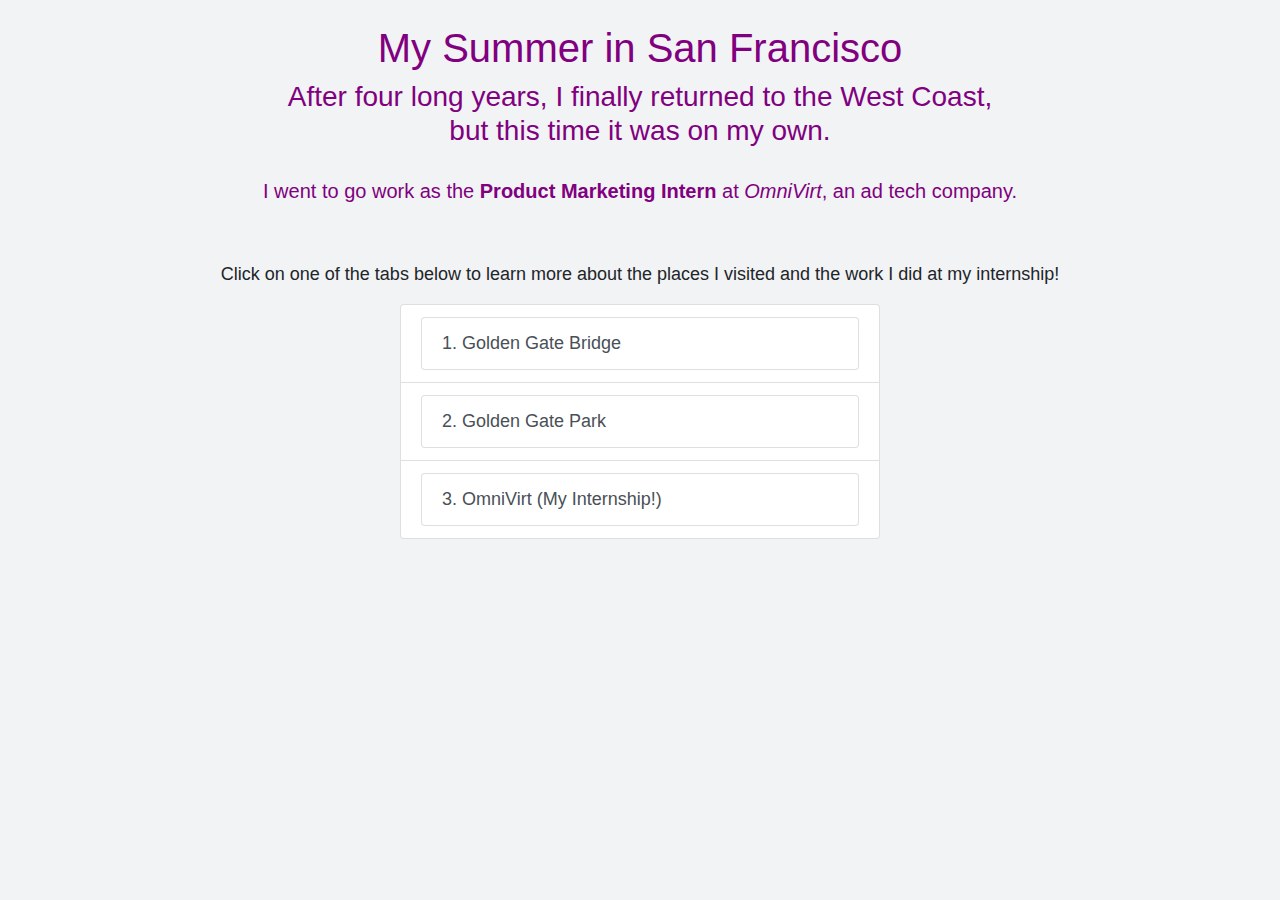
<file: index.html>
<!DOCTYPE html>
<html>
    <head>
        <link rel="stylesheet" href="https://stackpath.bootstrapcdn.com/bootstrap/4.3.1/css/bootstrap.min.css" integrity="sha384-ggOyR0iXCbMQv3Xipma34MD+dH/1fQ784/j6cY/iJTQUOhcWr7x9JvoRxT2MZw1T" crossorigin="anonymous">
        <link href="style.css" rel="stylesheet">
        <title>My Summer in San Francisco</title>
    </head>
    <body>
        <br>
        <header>
            <h1>
                My Summer in San Francisco
            </h1>
            <h3>
                After four long years, I finally returned to the West Coast, <br> but this time it was on my own.
            </h3>
            <br>
            <h5>
                I went to go work as the <b>Product Marketing Intern</b> at <i>OmniVirt</i>, an ad tech company.
            </h5>
        </header>
        <main>
          <p>
            Click on one of the tabs below to learn more about the places I visited and the work I did at my internship!
          </p>
          <ul class="list-group" id="locations">
            <li class="list-group-item">
              <a href="bridge.html" class="list-group-item list-group-item-action">
                1. Golden Gate Bridge</a>
            </li>
            <li class="list-group-item">
              <a href="park.html" class="list-group-item list-group-item-action">
                2. Golden Gate Park</a>
            </li>
            <li class="list-group-item">
              <a href="omnivirt.html" class="list-group-item list-group-item-action">
                3. OmniVirt (My Internship!)</a>
            </li>
          </ul>
        </main>
        <footer>
    </body>
</html>
</file>
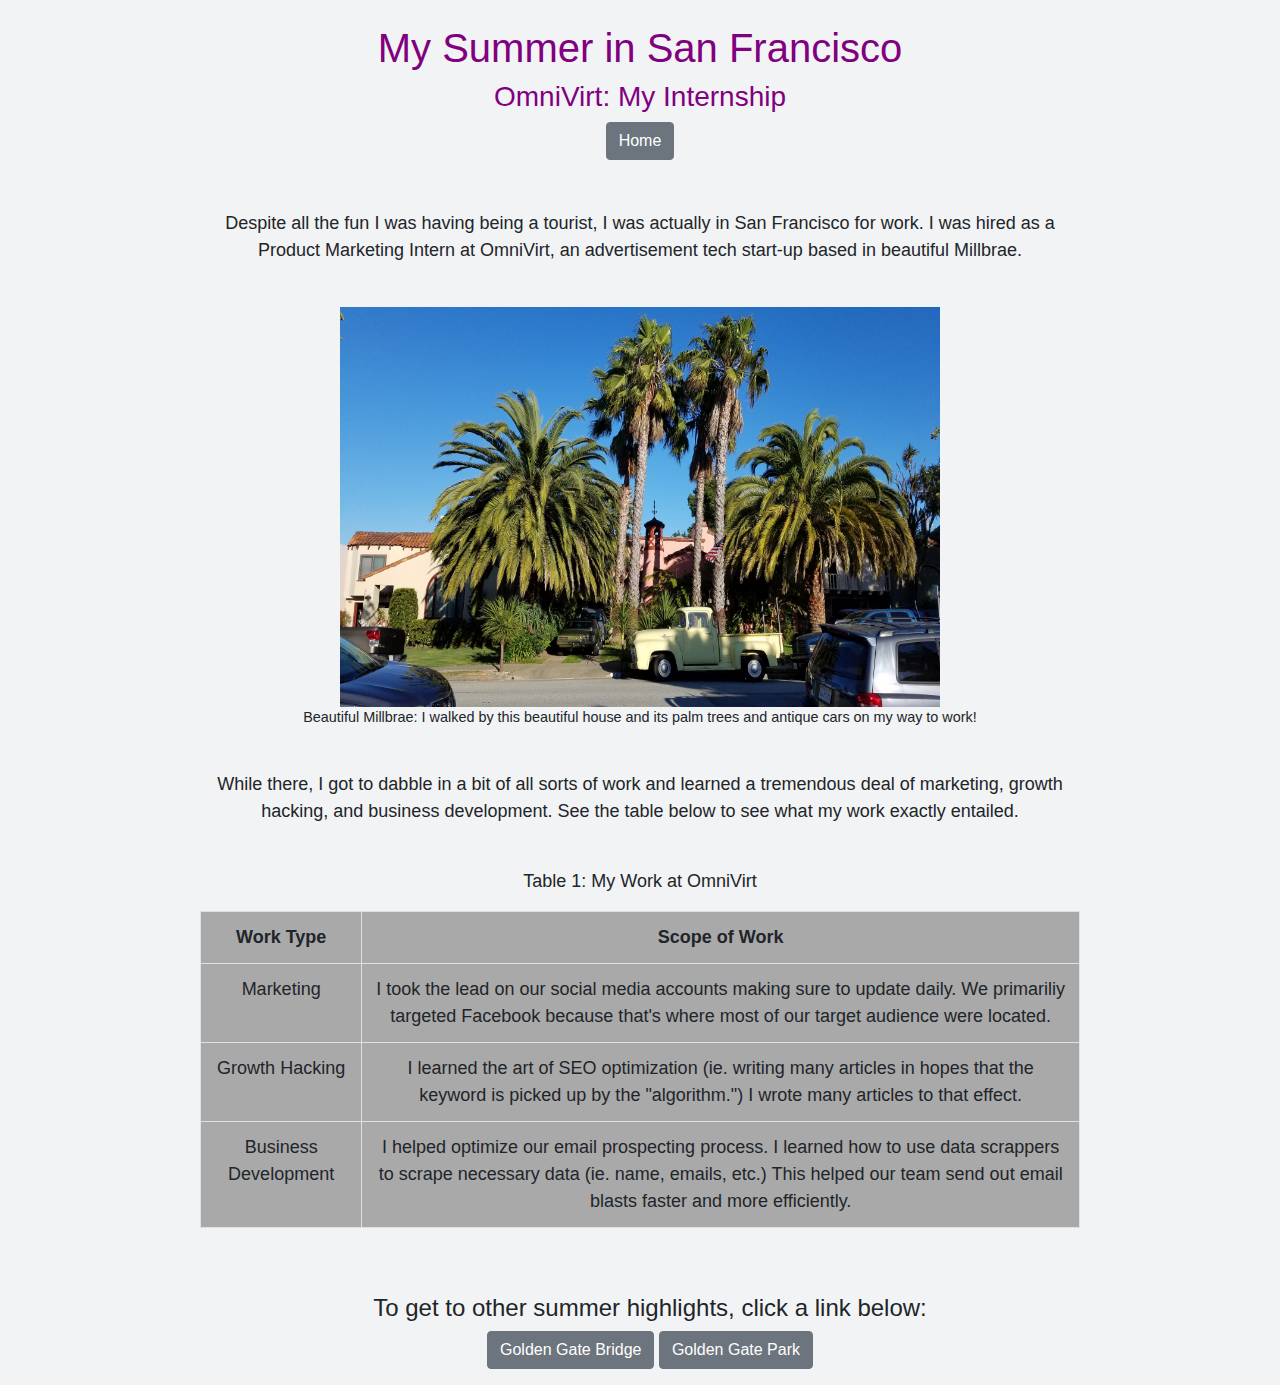
<file: omnivirt.html>
<!DOCTYPE html>
<html>
    <head>
        <link rel="stylesheet" href="https://stackpath.bootstrapcdn.com/bootstrap/4.3.1/css/bootstrap.min.css" integrity="sha384-ggOyR0iXCbMQv3Xipma34MD+dH/1fQ784/j6cY/iJTQUOhcWr7x9JvoRxT2MZw1T" crossorigin="anonymous">
        <link href="style.css" rel="stylesheet">
        <title>My Summer in San Francisco</title>
    </head>
    <body>
        <br>
        <header>
            <h1>
                My Summer in San Francisco
            </h1>
            <h3>
                OmniVirt: My Internship
            </h3>
            <a class="btn btn-secondary" href="index.html" role="button">Home</a>
        </header>
        <main>
          <p>
              Despite all the fun I was having being a tourist, I was actually in San Francisco for work.
              I was hired as a Product Marketing Intern at OmniVirt, an advertisement tech start-up based in beautiful Millbrae.
          </p>
          <br>
          <!--Millbrae Picture-->
          <img src="millbrae.jpg" alt="Golden Gate Bridge" width="600" height="400">
          <div class="small">
            <p>
                Beautiful Millbrae: I walked by this beautiful house and its palm trees and antique cars on my way to work!
            </p>
          </div>
          <br>
          <p>
              While there, I got to dabble in a bit of all sorts of work and learned a tremendous deal of marketing, growth hacking, and business development.
              See the table below to see what my work exactly entailed.
          </p>
          <br>
          <!--Table of my Work-->
          <p>
               Table 1: My Work at OmniVirt
          </p>
          <table class="table table-bordered">
              <tbody>
                <tr>
                  <th scope="col">Work Type</th>
                  <th scope="col">Scope of Work</th>
                </tr>
                <tr>
                  <td scope="row">Marketing</td>
                  <td>I took the lead on our social media accounts making sure to update daily.
                  We primariliy targeted Facebook because that's where most of our target audience were located.
                  </td>
                </tr>
                <tr>
                  <td scope="row">Growth Hacking</td>
                  <td>I learned the art of SEO optimization (ie. writing many articles in hopes that the keyword is picked up by the "algorithm.")
                    I wrote many articles to that effect.
                  </td>
                </tr>
                <tr>
                  <td scope="row">Business Development</td>
                  <td>I helped optimize our email prospecting process. I learned how to use data scrappers to scrape necessary data (ie. name, emails, etc.)
                    This helped our team send out email blasts faster and more efficiently.
                  </td>
                </tr>
              </tbody>
            </table>
        </main>
        <footer>
            <h4>
                To get to other summer highlights, click a link below:
            </h4>
            <p>
                <a class="btn btn-secondary" href="bridge.html" role="button">Golden Gate Bridge</a>
                <a class="btn btn-secondary" href="park.html" role="button">Golden Gate Park</a>
            </p>
        </footer>
    </body>
</html>
</file>
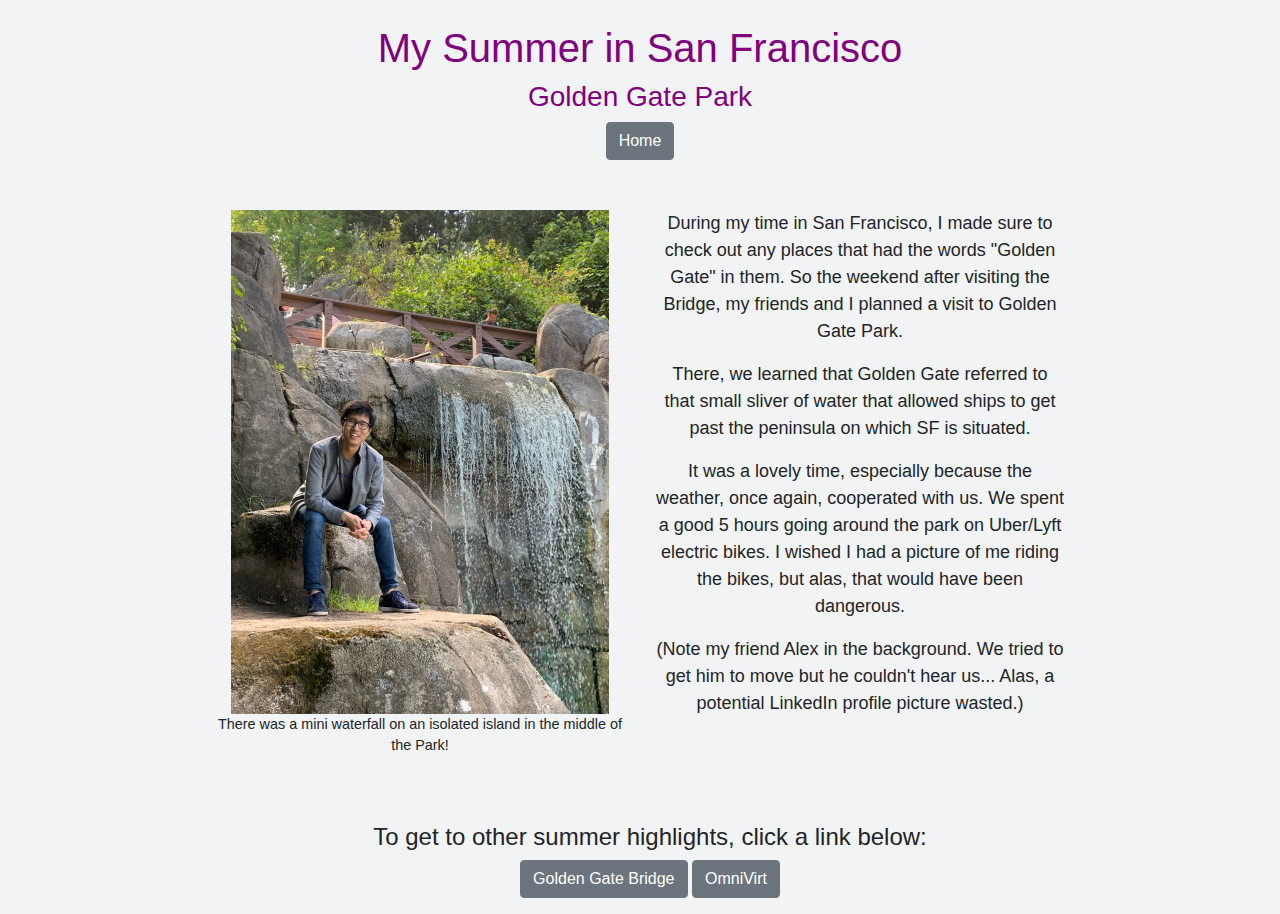
<file: park.html>
<!DOCTYPE html>
<html>
    <head>
        <link rel="stylesheet" href="https://stackpath.bootstrapcdn.com/bootstrap/4.3.1/css/bootstrap.min.css" integrity="sha384-ggOyR0iXCbMQv3Xipma34MD+dH/1fQ784/j6cY/iJTQUOhcWr7x9JvoRxT2MZw1T" crossorigin="anonymous">
        <link href="style.css" rel="stylesheet">
        <title>My Summer in San Francisco</title>
    </head>
    <body>
        <br>
        <header>
            <h1>
                My Summer in San Francisco
            </h1>
            <h3>
                Golden Gate Park
            </h3>
            <a class="btn btn-secondary" href="index.html" role="button">Home</a>
        </header>
        <main>
          <!-- Columns are always 50% wide, on mobile and desktop -->
          <div class="container">
            <div class="row">
              <div class="col-6">
                  <!--Picture-->
                  <img src="park.jpg" alt="Golden Gate Park" width="378" height="504">
                  <div class="small">
                      <p>
                          There was a mini waterfall on an isolated island in the middle of the Park!
                      </p>
                  </div>
              </div>
              <div class="col-6">
                  <p>
                      During my time in San Francisco, I made sure to check out any places that had the words "Golden Gate" in them.
                      So the weekend after visiting the Bridge, my friends and I planned a visit to Golden Gate Park.
                  </p>
                  <p>
                      There, we learned that Golden Gate referred to that small sliver of water that allowed ships to get past the peninsula on which SF is situated.
                  </p>
                  <p>
                    It was a lovely time, especially because the weather, once again, cooperated with us.
                    We spent a good 5 hours going around the park on Uber/Lyft electric bikes.
                    I wished I had a picture of me riding the bikes, but alas, that would have been dangerous.
                  </p>
                  <p>
                      (Note my friend Alex in the background.
                      We tried to get him to move but he couldn't hear us...
                      Alas, a potential LinkedIn profile picture wasted.)
                  </p>
              </div>
            </div>
          </div>
        </main>
        <footer>
            <h4>
                To get to other summer highlights, click a link below:
            </h4>
            <p>
              <a class="btn btn-secondary" href="bridge.html" role="button">Golden Gate Bridge</a>
              <a class="btn btn-secondary" href="omnivirt.html" role="button">OmniVirt</a>
            </p>
        </footer>
    </body>
</html>
</file>
<file: style.css>
/* CSS for homepage */

.table
{
    background-color: #a9a9a9;
}

body
{
    background-color: #F2F3F4;
}

header
{
    color: purple;
    text-align: center;
}

main
{
    text-align: center;
    font-size: large;
    padding: 50px 200px;
}

#locations
{
    text-align: left;
    font-size: large;
    padding: 0px 200px;
}

footer
{
    text-align: center;
    font-size: medium;
    margin-left: 20px;
}
</file>
